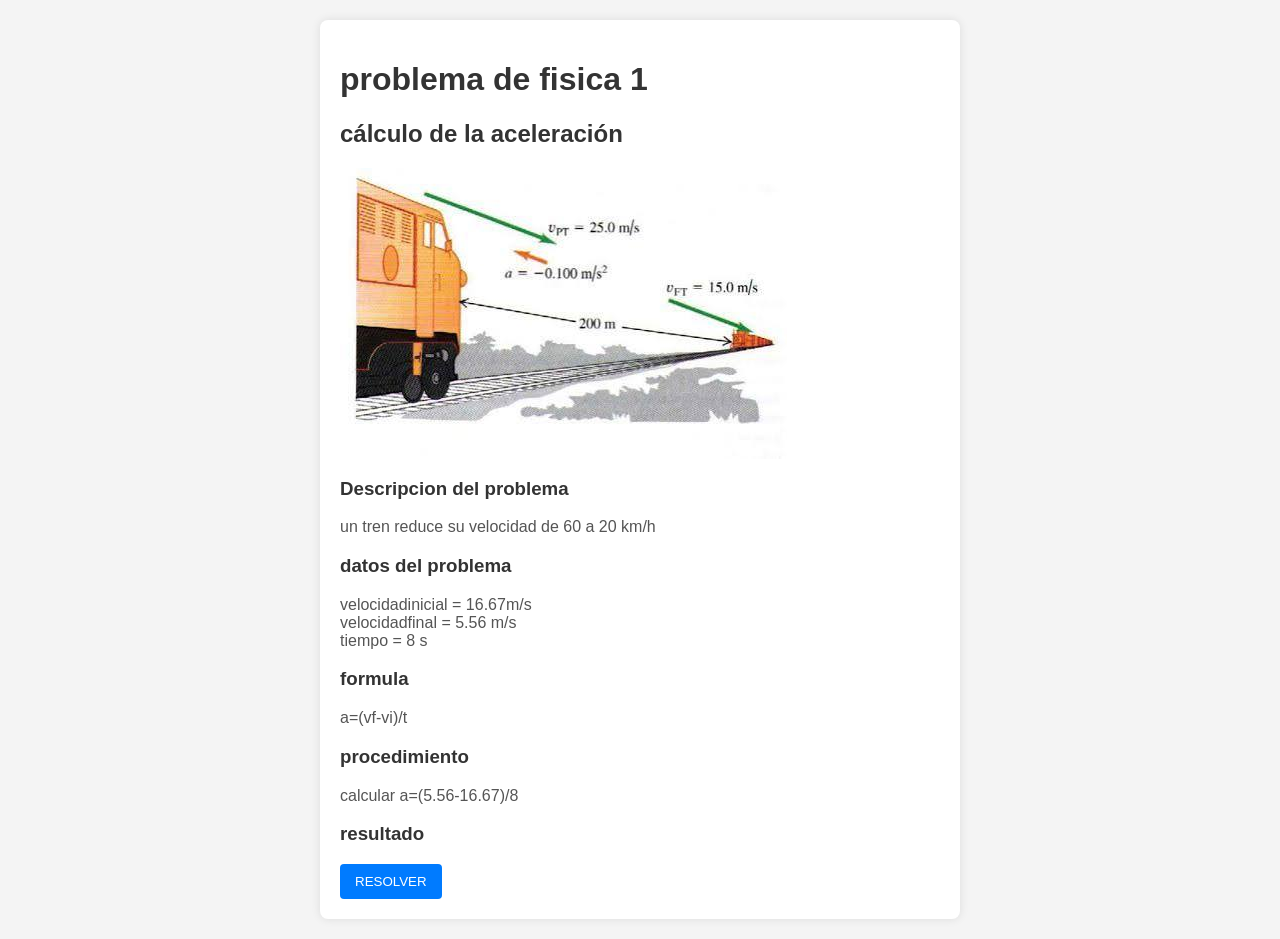
<file: problema1.html>
<!DOCTYPE html>
<html lang="en">
<head>
    <meta charset="UTF-8">
    <meta name="viewport" content="width=device-width, initial-scale=1.0">
    <title>problemas de fisica</title>
    <link rel="stylesheet" href="css/problema.css">
    <script src="js/problema1.js" defer></script>
</head>
<body>
    <div class="contenedor">

        <h1>problema de fisica 1</h1>
        <h2>cálculo de la aceleración</h2>
        <img src="imagenes\tren.jpg" alt="fisica">

        <h3>Descripcion del problema</h3>
        <p id="descripcion"></p>
        <h3>datos del problema</h3>

        <p id="datos"></p>
        <h3>formula</h3>

        <p id="formula"></p>
        <h3>procedimiento</h3>

        <p id="procedimiento"></p>
        <h3>resultado</h3>

        <p id="resultado" class="resultado"></p>
        <button id="boton">RESOLVER</button>
    </div>
</file>
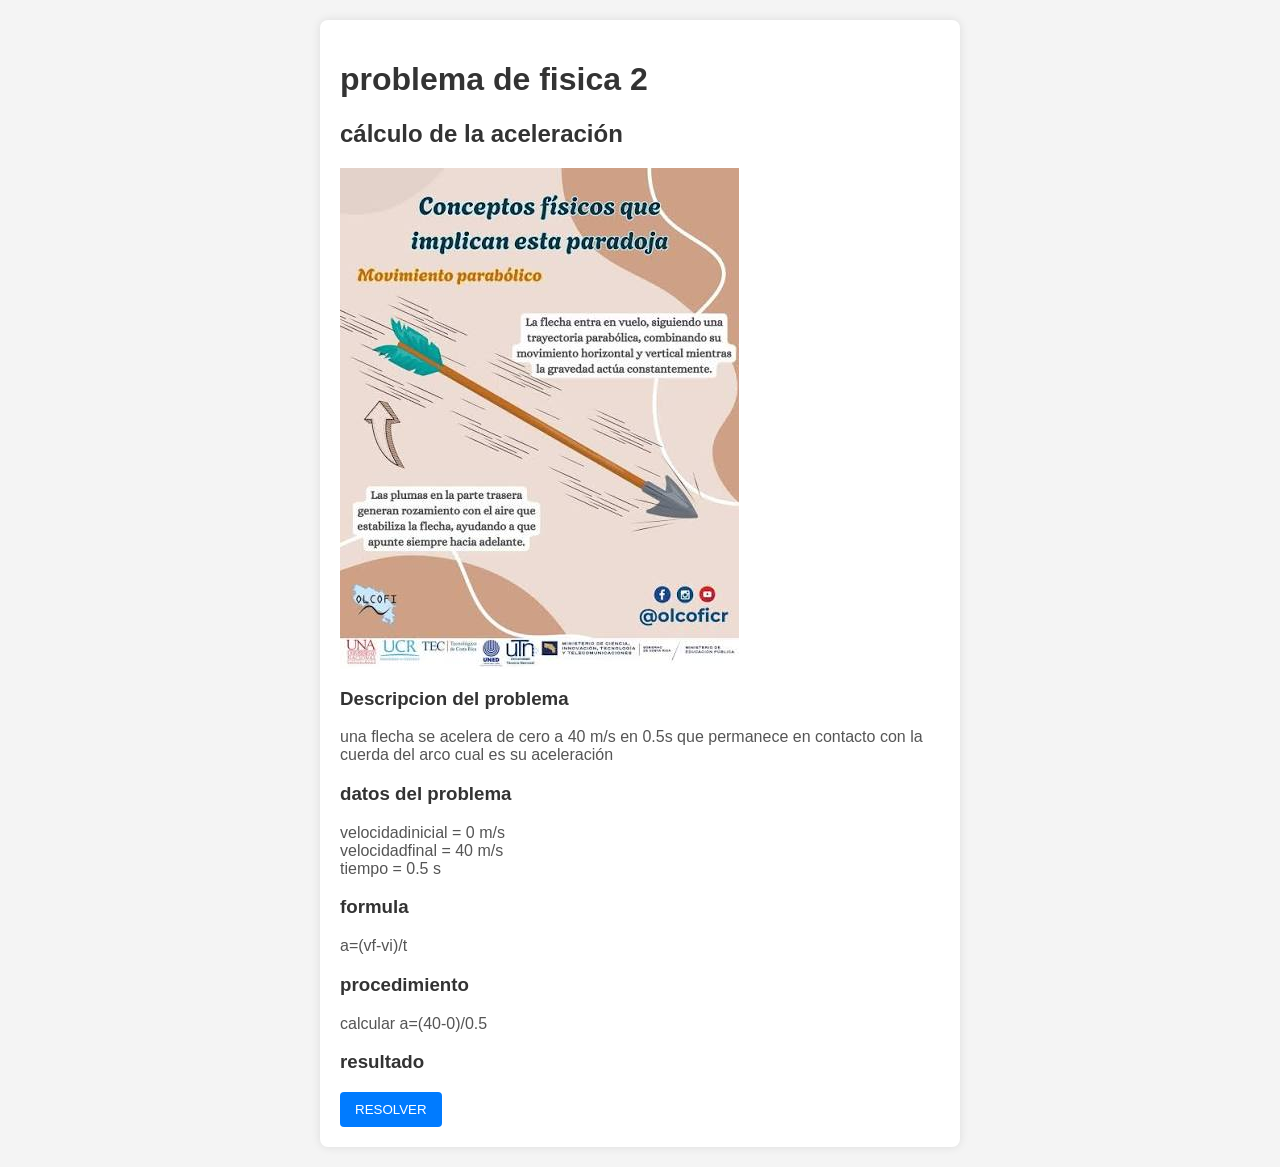
<file: problema2.html>
<!DOCTYPE html>
<html lang="en">
<head>
    <meta charset="UTF-8">
    <meta name="viewport" content="width=device-width, initial-scale=1.0">
    <title>problemas de fisica</title>
    <link rel="stylesheet" href="css/problema.css">
    <script src="js/problema2.js" defer></script>
</head>
<body>
    <div class="contenedor">

        <h1>problema de fisica 2</h1>
        <h2>cálculo de la aceleración</h2>
        <img src="imagenes\flacha.jpg" alt="fisica">

        <h3>Descripcion del problema</h3>
        <p id="descripcion"></p>
        <h3>datos del problema</h3>

        <p id="datos"></p>
        <h3>formula</h3>

        <p id="formula"></p>
        <h3>procedimiento</h3>

        <p id="procedimiento"></p>
        <h3>resultado</h3>

        <p id="resultado" class="resultado"></p>
        <button id="boton">RESOLVER</button>
    </div>
</file>
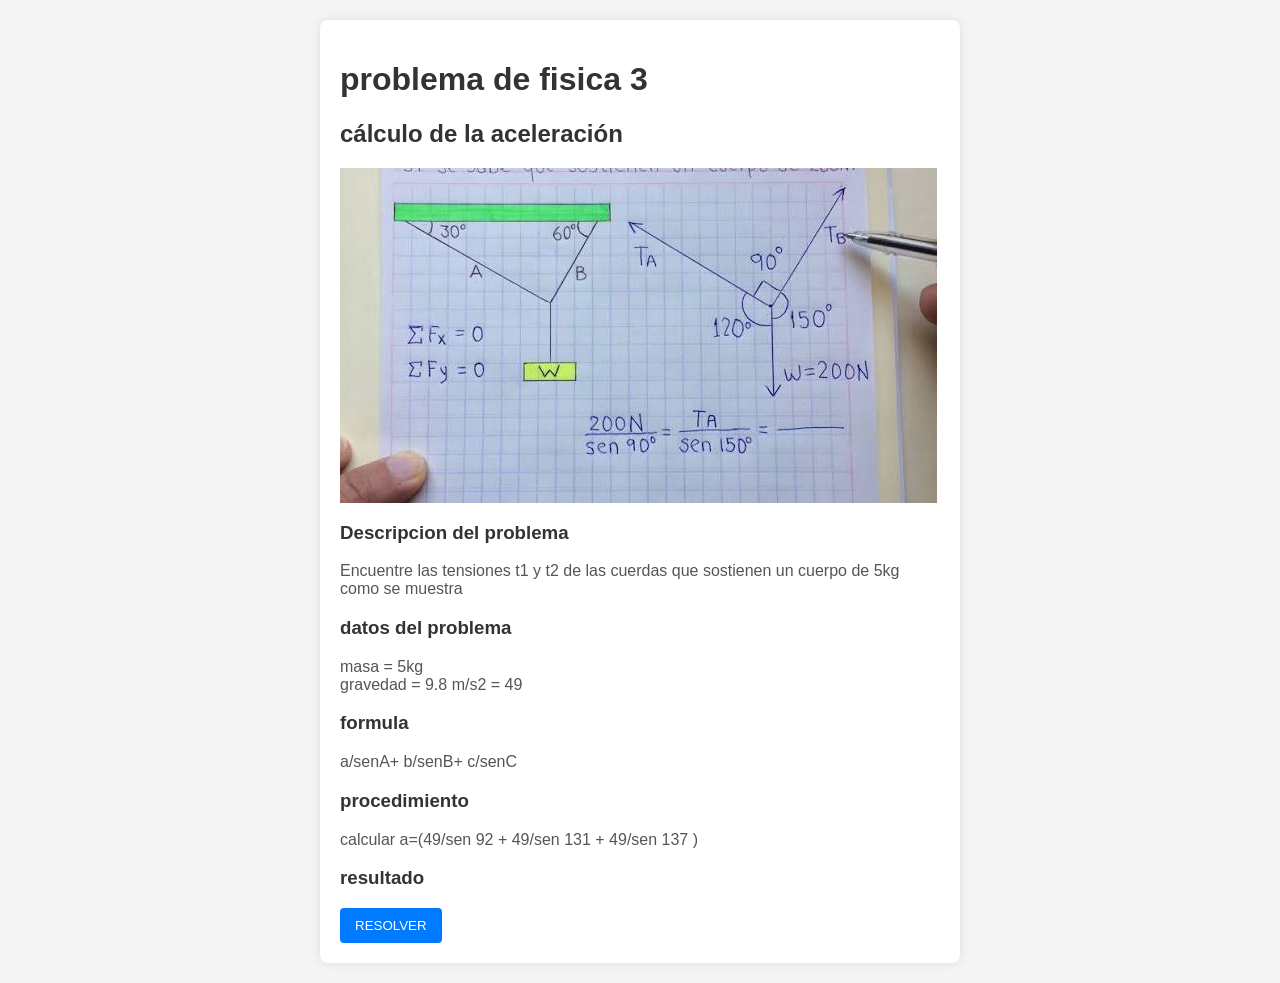
<file: problema3.html>
<!DOCTYPE html>
<html lang="en">
<head>
    <meta charset="UTF-8">
    <meta name="viewport" content="width=device-width, initial-scale=1.0">
    <title>problemas de fisica</title>
    <link rel="stylesheet" href="css/problema.css">
    <script src="js/problema3.js" defer></script>
</head>
<body>
    <div class="contenedor">

        <h1>problema de fisica 3</h1>
        <h2>cálculo de la aceleración</h2>
        <img src="imagenes/profecut.jpg" alt="fisica">

        <h3>Descripcion del problema</h3>
        <p id="descripcion"></p>
        <h3>datos del problema</h3>

        <p id="datos"></p>
        <h3>formula</h3>

        <p id="formula"></p>
        <h3>procedimiento</h3>

        <p id="procedimiento"></p>
        <h3>resultado</h3>

        <p id="resultado" class="resultado"></p>
        <button id="boton">RESOLVER</button>
    </div>
</file>
<file: css/problema.css>
body {
    margin: 0;
    padding: 20px;
    background-color: #f4f4f4;
    font-family: sans-serif;
}
.contenedor {
    max-width: 600px;
    margin: auto;
    padding: 20px;
    border-radius: 8px;
    background: #fff;
    box-shadow: 0 0 10px rgba(0, 0, 0, 0.1);
}
h1,
h2,
h3 {
    color: #333;
}
p {
    color: #555;
}
img {
    display: block;
    max-width: 100%;
    height: auto;
    margin: 10px 0;
}
.resultado {
    font-weight: bold;
    color: #007bff;
}
button {
    padding: 10px 15px;
    border: none;
    border-radius: 4px;
    background: #007bff;
    color: #fff;
    cursor: pointer;
}
button:hover {
    background: #0056b3;
}
</file>
